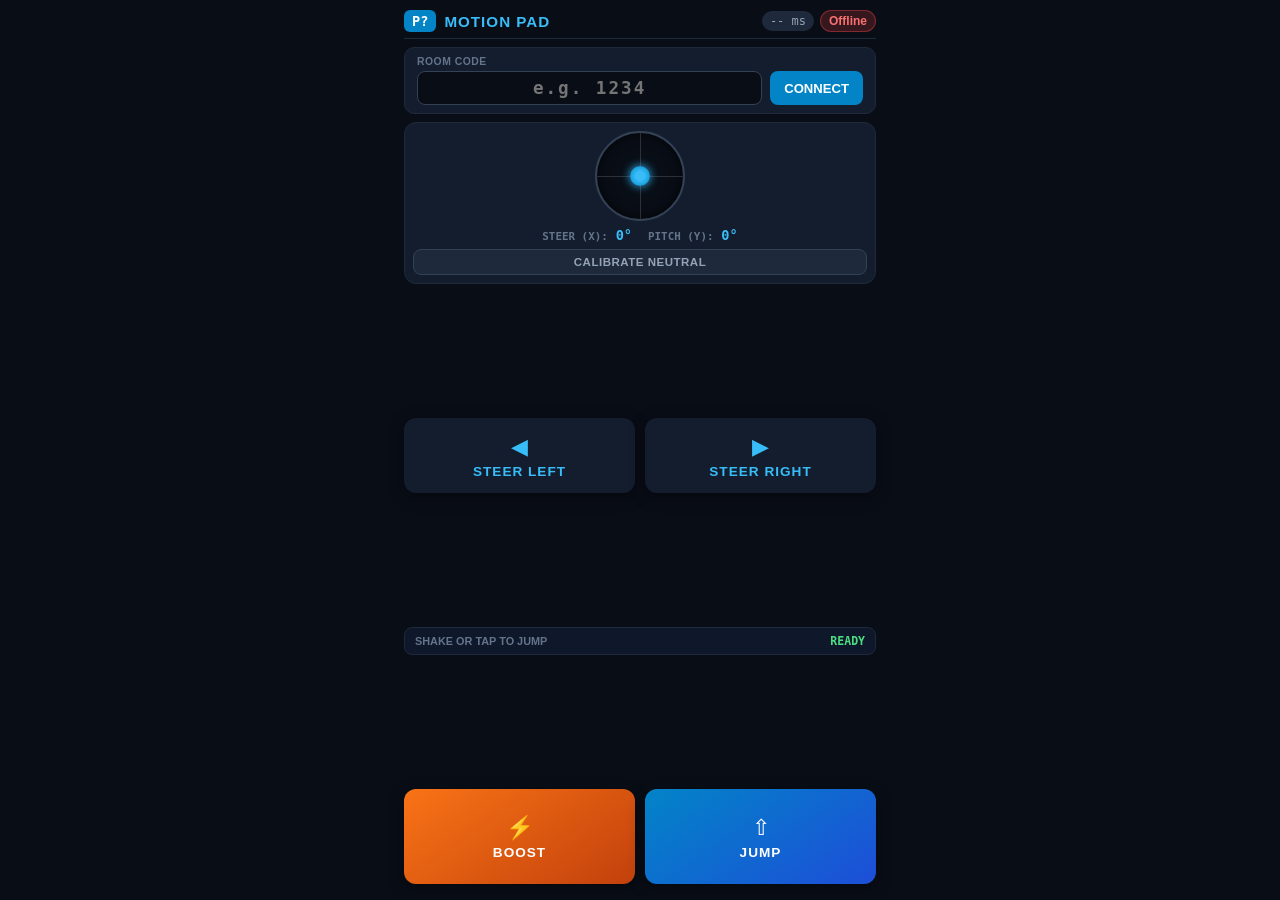
<file: public/controller.html>
<!DOCTYPE html>
<html lang="en">
<head>
  <meta charset="UTF-8">
  <meta name="viewport" content="width=device-width, initial-scale=1.0, maximum-scale=1.0, user-scalable=no, viewport-fit=cover">
  <title>Motion Gamepad</title>
  <link rel="stylesheet" href="controller.css">
</head>
<body>
  <div class="controller-app">
    <header class="controller-header">
      <div class="player-info">
        <span id="player-badge" class="badge">P?</span>
        <span class="app-title">MOTION PAD</span>
      </div>
      <div class="status-wrap">
        <span id="ping-badge" class="ping-pill">-- ms</span>
        <span id="conn-status" class="conn-pill offline">Offline</span>
      </div>
    </header>

    <div id="join-card" class="join-card">
      <label for="room-input">ROOM CODE</label>
      <div class="join-row">
        <input type="text" id="room-input" placeholder="e.g. 1234" maxlength="6" inputmode="numeric">
        <button id="btn-join" class="btn-join">CONNECT</button>
      </div>
    </div>

    <div id="permission-card" class="permission-card hidden">
      <p>Motion sensor access is required to tilt and shake to control the game.</p>
      <button id="btn-permission" class="btn-permission">ENABLE SENSORS</button>
    </div>

    <main class="controller-main">
      <div class="tilt-section">
        <div class="bubble-gauge">
          <div class="crosshair-x"></div>
          <div class="crosshair-y"></div>
          <div id="tilt-bubble" class="bubble"></div>
        </div>
        <div class="tilt-readout">
          <div><span class="t-lbl">STEER (X):</span> <span id="val-x" class="t-val">0°</span></div>
          <div><span class="t-lbl">PITCH (Y):</span> <span id="val-y" class="t-val">0°</span></div>
        </div>
        <button id="btn-calibrate" class="btn-calibrate">CALIBRATE NEUTRAL</button>
      </div>

      <div class="steer-buttons-grid">
        <button id="btn-steer-left" class="action-btn steer-btn">
          <span class="btn-icon">&#9664;</span>
          <span class="btn-text">STEER LEFT</span>
        </button>
        <button id="btn-steer-right" class="action-btn steer-btn">
          <span class="btn-icon">&#9654;</span>
          <span class="btn-text">STEER RIGHT</span>
        </button>
      </div>

      <div class="shake-indicator-bar">
        <span class="shake-label">SHAKE OR TAP TO JUMP</span>
        <span id="shake-badge" class="shake-status">READY</span>
      </div>

      <div class="action-buttons-grid">
        <button id="btn-boost" class="action-btn boost-btn">
          <span class="btn-icon">&#9889;</span>
          <span class="btn-text">BOOST</span>
        </button>

        <button id="btn-jump" class="action-btn jump-btn">
          <span class="btn-icon">&#8679;</span>
          <span class="btn-text">JUMP</span>
        </button>
      </div>
    </main>
  </div>

  <script src="controller.js"></script>
</body>
</html>
</file>
<file: public/controller.css>
* {
  box-sizing: border-box;
  margin: 0;
  padding: 0;
  user-select: none;
  -webkit-user-select: none;
  -webkit-touch-callout: none;
}

html, body {
  width: 100%;
  height: 100%;
  overflow: hidden;
  position: fixed;
  background-color: #090d16;
  color: #f1f5f9;
  font-family: -apple-system, BlinkMacSystemFont, "Segoe UI", Roboto, Helvetica, Arial, sans-serif;
  touch-action: none;
}

.controller-app {
  display: flex;
  flex-direction: column;
  height: 100%;
  max-width: 500px;
  margin: 0 auto;
  padding: 10px 14px 16px 14px;
  gap: 8px;
}

.controller-header {
  display: flex;
  justify-content: space-between;
  align-items: center;
  padding-bottom: 6px;
  border-bottom: 1px solid #1e293b;
}

.player-info {
  display: flex;
  align-items: center;
  gap: 8px;
}

.badge {
  background: #0284c7;
  color: #ffffff;
  font-weight: 800;
  font-size: 0.85rem;
  padding: 3px 8px;
  border-radius: 6px;
  font-family: monospace;
}

.app-title {
  font-weight: 800;
  font-size: 0.95rem;
  letter-spacing: 1px;
  color: #38bdf8;
}

.status-wrap {
  display: flex;
  align-items: center;
  gap: 6px;
}

.ping-pill {
  font-size: 0.75rem;
  background: #1e293b;
  padding: 3px 8px;
  border-radius: 12px;
  color: #94a3b8;
  font-family: monospace;
}

.conn-pill {
  font-size: 0.75rem;
  padding: 3px 8px;
  border-radius: 12px;
  font-weight: 700;
}

.conn-pill.connected {
  background: rgba(34, 197, 94, 0.2);
  color: #4ade80;
  border: 1px solid rgba(34, 197, 94, 0.4);
}

.conn-pill.offline {
  background: rgba(239, 68, 68, 0.2);
  color: #f87171;
  border: 1px solid rgba(239, 68, 68, 0.4);
}

.conn-pill.reconnecting {
  background: rgba(234, 179, 8, 0.2);
  color: #facc15;
  border: 1px solid rgba(234, 179, 8, 0.4);
}

.join-card {
  background: #131d2e;
  border: 1px solid #1e293b;
  border-radius: 10px;
  padding: 8px 12px;
}

.join-card label {
  display: block;
  font-size: 0.65rem;
  color: #64748b;
  font-weight: 800;
  margin-bottom: 4px;
  letter-spacing: 0.5px;
}

.join-row {
  display: flex;
  gap: 8px;
}

#room-input {
  flex: 1;
  background: #090d16;
  border: 1px solid #334155;
  border-radius: 8px;
  color: #38bdf8;
  font-family: monospace;
  font-size: 1.1rem;
  font-weight: 700;
  text-align: center;
  letter-spacing: 2px;
  padding: 6px;
  outline: none;
}

#room-input:focus {
  border-color: #38bdf8;
}

.btn-join {
  background: #0284c7;
  color: #ffffff;
  border: none;
  border-radius: 8px;
  font-weight: 700;
  font-size: 0.82rem;
  padding: 0 14px;
  cursor: pointer;
}

.permission-card {
  background: rgba(56, 189, 248, 0.1);
  border: 1px solid rgba(56, 189, 248, 0.3);
  border-radius: 10px;
  padding: 8px;
  text-align: center;
}

.permission-card p {
  font-size: 0.72rem;
  color: #94a3b8;
  margin-bottom: 6px;
}

.btn-permission {
  background: #38bdf8;
  color: #090d16;
  border: none;
  border-radius: 6px;
  padding: 6px 12px;
  font-weight: 800;
  font-size: 0.78rem;
  cursor: pointer;
}

.hidden {
  display: none !important;
}

.controller-main {
  flex: 1;
  display: flex;
  flex-direction: column;
  justify-content: space-between;
  gap: 8px;
}

.tilt-section {
  background: #131d2e;
  border: 1px solid #1e293b;
  border-radius: 12px;
  padding: 8px;
  display: flex;
  flex-direction: column;
  align-items: center;
  gap: 6px;
}

.bubble-gauge {
  width: 90px;
  height: 90px;
  border-radius: 50%;
  background: #090d16;
  border: 2px solid #334155;
  position: relative;
  overflow: hidden;
  box-shadow: inset 0 0 12px rgba(0, 0, 0, 0.8);
}

.crosshair-x {
  position: absolute;
  top: 50%;
  left: 0;
  width: 100%;
  height: 1px;
  background: rgba(255, 255, 255, 0.15);
}

.crosshair-y {
  position: absolute;
  left: 50%;
  top: 0;
  height: 100%;
  width: 1px;
  background: rgba(255, 255, 255, 0.15);
}

.bubble {
  position: absolute;
  width: 20px;
  height: 20px;
  border-radius: 50%;
  background: radial-gradient(circle, #38bdf8 30%, #0284c7 100%);
  top: 50%;
  left: 50%;
  transform: translate(-50%, -50%);
  box-shadow: 0 0 10px #38bdf8;
  transition: transform 0.05s ease-out;
}

.tilt-readout {
  display: flex;
  gap: 16px;
  font-family: monospace;
}

.t-lbl {
  font-size: 0.68rem;
  color: #64748b;
  font-weight: 700;
}

.t-val {
  font-size: 0.85rem;
  font-weight: 800;
  color: #38bdf8;
}

.btn-calibrate {
  width: 100%;
  background: #1e293b;
  border: 1px solid #334155;
  border-radius: 8px;
  color: #94a3b8;
  font-weight: 700;
  font-size: 0.72rem;
  padding: 6px;
  cursor: pointer;
  letter-spacing: 0.5px;
}

.btn-calibrate:active {
  background: #334155;
  color: #ffffff;
}

.steer-buttons-grid {
  display: grid;
  grid-template-columns: 1fr 1fr;
  gap: 10px;
  height: 75px;
}

.steer-btn {
  background: #131d2e;
  border: 1px solid #2d3e58;
  color: #38bdf8;
  border-radius: 12px;
}

.steer-btn:active {
  background: #0284c7;
  color: #ffffff;
  border-color: #38bdf8;
}

.shake-indicator-bar {
  display: flex;
  justify-content: space-between;
  align-items: center;
  background: #0f172a;
  border: 1px solid #1e293b;
  border-radius: 8px;
  padding: 6px 10px;
}

.shake-label {
  font-size: 0.68rem;
  color: #64748b;
  font-weight: 800;
}

.shake-status {
  font-size: 0.72rem;
  font-weight: 800;
  font-family: monospace;
  color: #4ade80;
}

.shake-status.shaking {
  color: #facc15;
  animation: pulse 0.3s ease infinite alternate;
}

@keyframes pulse {
  from { opacity: 0.4; }
  to { opacity: 1; }
}

.action-buttons-grid {
  display: grid;
  grid-template-columns: 1fr 1fr;
  gap: 10px;
  height: 95px;
}

.action-btn {
  border: none;
  border-radius: 12px;
  display: flex;
  flex-direction: column;
  justify-content: center;
  align-items: center;
  gap: 4px;
  cursor: pointer;
  box-shadow: 0 4px 15px rgba(0, 0, 0, 0.4);
  touch-action: none;
}

.action-btn:active {
  transform: scale(0.96);
}

.boost-btn {
  background: linear-gradient(145deg, #f97316, #c2410c);
  color: #ffffff;
}

.boost-btn:active {
  background: #ea580c;
  box-shadow: 0 0 15px rgba(249, 115, 22, 0.6);
}

.jump-btn {
  background: linear-gradient(145deg, #0284c7, #1d4ed8);
  color: #ffffff;
}

.jump-btn:active {
  background: #0369a1;
  box-shadow: 0 0 15px rgba(2, 132, 199, 0.6);
}

.btn-icon {
  font-size: 1.4rem;
}

.btn-text {
  font-weight: 900;
  font-size: 0.85rem;
  letter-spacing: 1px;
}
</file>
